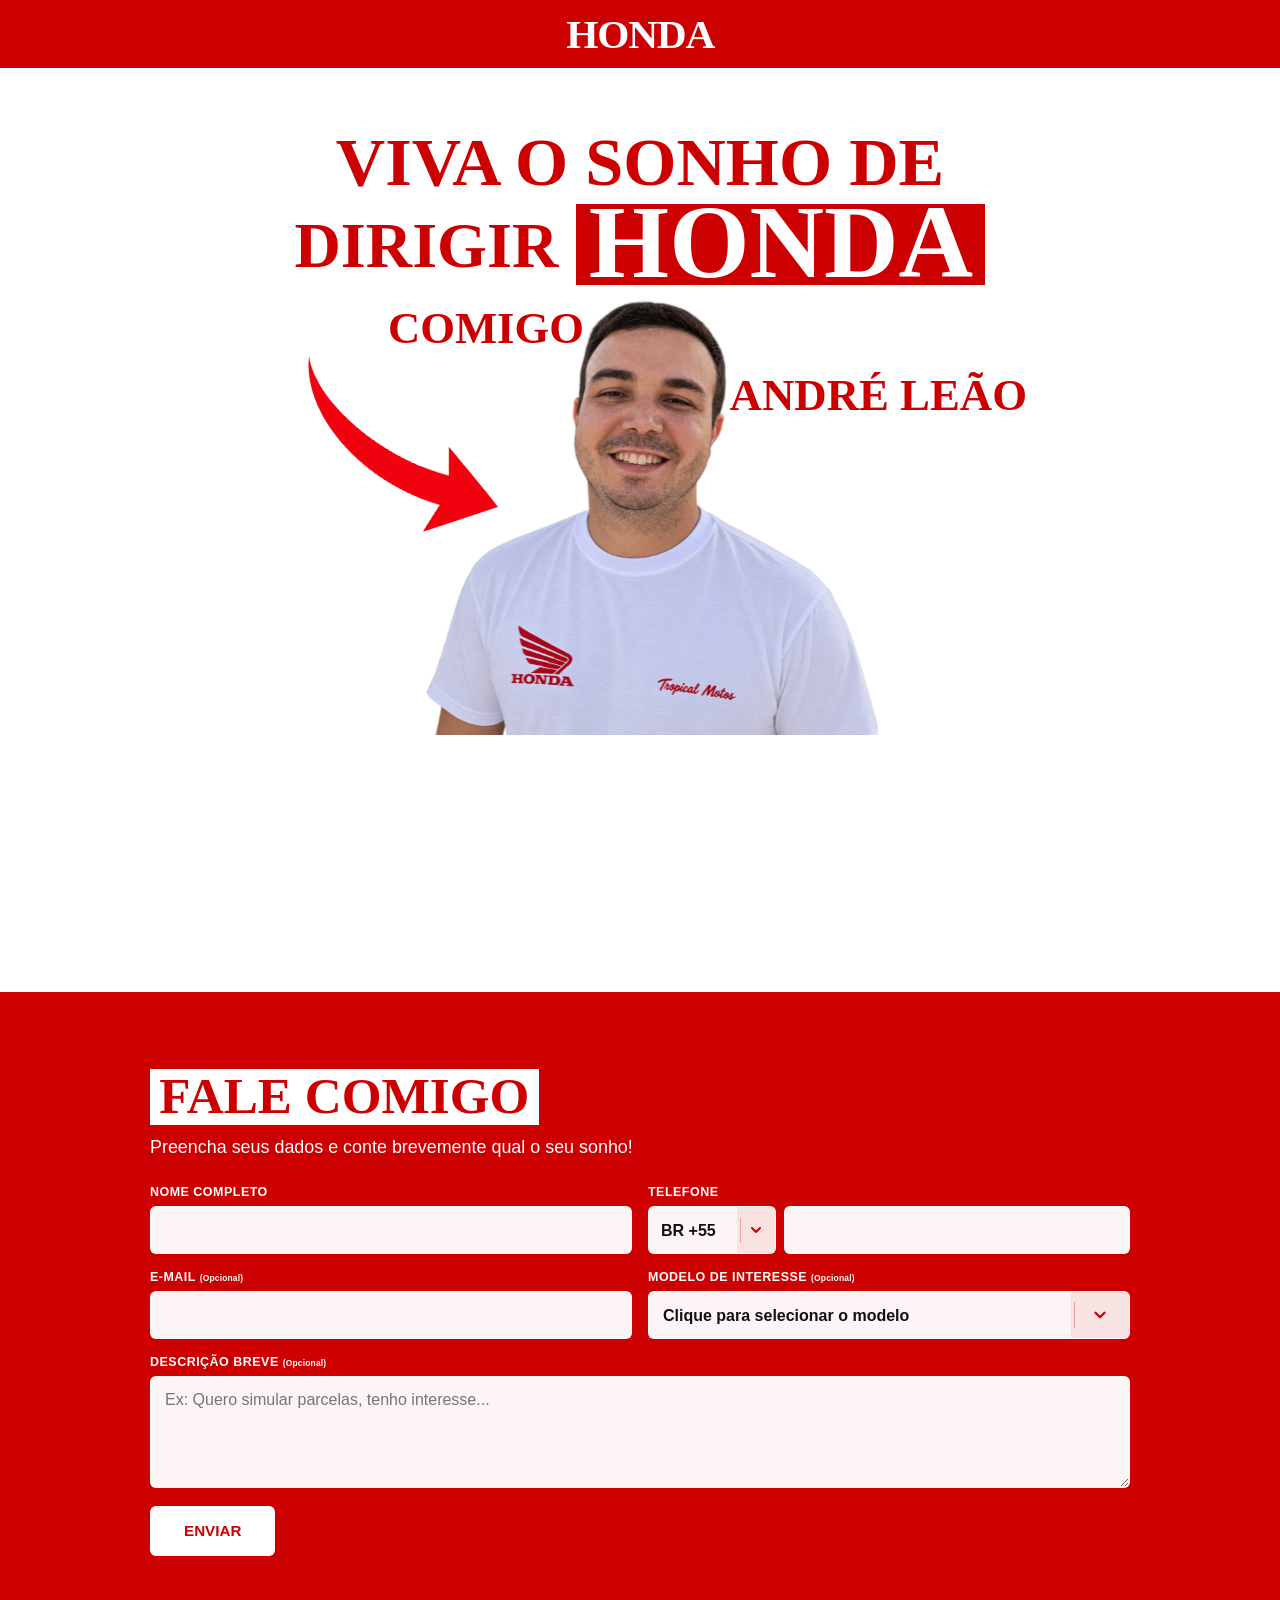
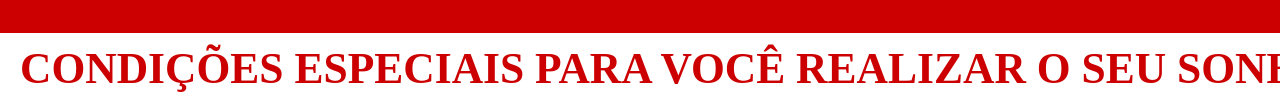
<file: landing/index.html>
<!doctype html>
<html lang="pt-BR">
  <head>
    <meta charset="UTF-8" />
    <meta name="viewport" content="width=device-width, initial-scale=1.0" />
    <title>André Leão</title>
    <link rel="icon" href="assets/A.ico" type="image/x-icon" />
    <link rel="stylesheet" href="style.css" />
    <script src="script.js" defer></script>
  </head>
  <body>
    <div class="shutters" aria-hidden="true">
      <div class="shutter shutter-left"></div>
      <div class="shutter shutter-right"></div>
    </div>

    <main class="landing">
      <header class="site-header">
        <h1>Honda</h1>
      </header>

      <section class="hero-section">
        <div class="hero-stage">
          <p class="hero-copy" aria-label="Viva o sonho de dirigir Honda comigo">
            <span class="line-xl" style="--delay: 1.25s">Viva o sonho de</span>
            <span class="line-pair">
              <span class="line-lg" style="--delay: 2s">dirigir</span>
              <span class="brand-stack">
                <span class="line-honda" style="--delay: 2.7s">
                  <span class="honda-badge">Honda</span>
                </span>
                <span class="line-comigo" style="--delay: 3.25s">comigo</span>
              </span>
            </span>
          </p>
          <span class="hero-man-frame" style="--delay: 3.65s">
            <img class="hero-man" src="assets/andre.webp" alt="" aria-hidden="true" />
          </span>
          <span class="hero-set-frame" style="--delay: 3.65s">
            <img class="hero-set" src="assets/set.webp" alt="" aria-hidden="true" />
          </span>
          <span class="hero-name" style="--delay: 3.9s">André Leão</span>
        </div>
      </section>

      <section class="red-band" aria-label="Formulário de contato">
        <form class="lead-form">
          <div class="lead-form-header">
            <h2>Fale comigo</h2>
            <p>Preencha seus dados e conte brevemente qual o seu sonho!</p>
          </div>

          <div class="lead-form-grid">
            <label>
              <span>Nome completo</span>
              <input type="text" name="nome" autocomplete="name" required />
            </label>

            <label>
              <span>Telefone</span>
              <div class="phone-control">
                <select name="paisTelefone" aria-label="País do telefone">
                  <option value="BR" selected>BR +55</option>
                  <option value="US">US +1</option>
                  <option value="CA">CA +1</option>
                  <option value="MX">MX +52</option>
                  <option value="PT">PT +351</option>
                  <option value="ES">ES +34</option>
                  <option value="FR">FR +33</option>
                  <option value="DE">DE +49</option>
                  <option value="IT">IT +39</option>
                  <option value="GB">GB +44</option>
                  <option value="IE">IE +353</option>
                  <option value="AR">AR +54</option>
                  <option value="CL">CL +56</option>
                  <option value="UY">UY +598</option>
                  <option value="PY">PY +595</option>
                  <option value="BO">BO +591</option>
                  <option value="PE">PE +51</option>
                  <option value="CO">CO +57</option>
                  <option value="VE">VE +58</option>
                  <option value="EC">EC +593</option>
                  <option value="AU">AU +61</option>
                  <option value="NZ">NZ +64</option>
                  <option value="JP">JP +81</option>
                  <option value="CN">CN +86</option>
                  <option value="IN">IN +91</option>
                  <option value="ZA">ZA +27</option>
                </select>
                <input type="tel" name="telefone" autocomplete="tel" inputmode="numeric" required />
              </div>
            </label>

            <label>
              <span>E-mail <small>(Opcional)</small></span>
              <input type="email" name="email" autocomplete="email" />
            </label>

            <label>
              <span>Modelo de interesse <small>(Opcional)</small></span>
              <select name="modelo">
                <option value="">Clique para selecionar o modelo</option>
                <option value="POP 110i ES">POP 110i ES</option>
                <option value="POP 110i +10">POP 110i +10</option>
                <option value="BIZ 125 ES">BIZ 125 ES</option>
                <option value="BIZ 125 EX">BIZ 125 EX</option>
                <option value="ELITE 125">ELITE 125</option>
                <option value="PCX CBS">PCX CBS</option>
                <option value="PCX ABS">PCX ABS</option>
                <option value="Honda ADV 160">Honda ADV 160</option>
                <option value="CG 160 START">CG 160 START</option>
                <option value="CG 160 FAN">CG 160 FAN</option>
                <option value="CG 160 TITAN">CG 160 TITAN</option>
                <option value="NXR 160 BROS CBS">NXR 160 BROS CBS</option>
                <option value="NXR 160 BROS ABS">NXR 160 BROS ABS</option>
                <option value="CB 300F TWISTER ABS">CB 300F TWISTER ABS</option>
                <option value="XRE 190">XRE 190</option>
                <option value="XRE 300 SAHARA ABS">XRE 300 SAHARA ABS</option>
                <option value="XRE 300 SAHARA ADV">XRE 300 SAHARA ADV</option>
                <option value="XR 300L TORNADO">XR 300L TORNADO</option>
                <option value="CRF 300F">CRF 300F</option>
                <option value="CB 500 HORNET">CB 500 HORNET</option>
                <option value="CB 750 HORNET">CB 750 HORNET</option>
                <option value="CB 1000 HORNET 70%">CB 1000 HORNET 70%</option>
                <option value="NX 500">NX 500</option>
                <option value="NC 750X">NC 750X</option>
                <option value="XL 750 TRANSALP">XL 750 TRANSALP</option>
                <option value="CB 650R">CB 650R</option>
                <option value="CRF 1100L 70%">CRF 1100L 70%</option>
                <option value="TRX 420FM">TRX 420FM</option>
                <option value="CB 1000R">CB 1000R</option>
                <option value="AFRICA TWIN 1100L MT">AFRICA TWIN 1100L MT</option>
              </select>
            </label>
          </div>

          <label class="lead-description">
            <span>Descrição breve <small>(Opcional)</small></span>
            <textarea
              name="descricao"
              rows="4"
              placeholder="Ex: Quero simular parcelas, tenho interesse..."
            ></textarea>
          </label>

          <button type="submit">Enviar</button>
        </form>
      </section>

      <section class="white-band">
        <div class="white-band-track">
          <p>Condições especiais para você realizar o seu sonho ainda hoje&nbsp;&nbsp;&nbsp;</p>
          <p>Condições especiais para você realizar o seu sonho ainda hoje&nbsp;&nbsp;&nbsp;</p>
        </div>
      </section>
    </main>
  </body>
</html>
</file>
<file: landing/style.css>
:root {
  --background: #ffffff;
  --honda-red: #cc0000;
  --accent: var(--honda-red);
  --text: #111111;
}

* {
  box-sizing: border-box;
  margin: 0;
  padding: 0;
}

body {
  min-height: 100vh;
  overflow-x: hidden;
  overflow-y: auto;
  background: var(--background);
  color: var(--text);
  font-family: Georgia, "Times New Roman", serif;
}

html {
  scrollbar-width: thin;
  scrollbar-color: var(--accent) transparent;
}

body::-webkit-scrollbar {
  width: 3px;
}

body::-webkit-scrollbar-track {
  background: transparent;
}

body::-webkit-scrollbar-thumb {
  background: var(--accent);
  border-radius: 999px;
}

.shutters {
  position: fixed;
  inset: 0;
  pointer-events: none;
  z-index: 2;
}

.shutter {
  position: absolute;
  top: -10vh;
  bottom: -10vh;
  width: 62vw;
  background: var(--accent);
  animation-duration: 1.1s;
  animation-delay: 0.1s;
  animation-timing-function: cubic-bezier(0.7, 0, 0.2, 1);
  animation-fill-mode: forwards;
}

.shutter-left {
  left: -6vw;
  animation-name: shutter-left-open;
}

.shutter-right {
  right: -6vw;
  animation-name: shutter-right-open;
}

.landing {
  position: relative;
  z-index: 1;
  min-height: 100vh;
}

.site-header {
  width: 100%;
  height: 68px;
  background: var(--accent);
  display: flex;
  align-items: center;
  justify-content: center;
}

h1 {
  font-size: clamp(1.7rem, 3.2vw, 2.8rem);
  line-height: 0.9;
  font-weight: 900;
  letter-spacing: -0.03em;
  text-transform: uppercase;
  color: #ffffff;
  transform: scaleX(1.01);
}

.hero-section {
  position: relative;
  display: flex;
  align-items: flex-start;
  justify-content: center;
  min-height: calc(100vh + 24px);
  padding: clamp(36px, 5vw, 64px) clamp(28px, 5vw, 72px) 0;
  overflow: hidden;
}

.hero-copy {
  position: relative;
  z-index: 1;
  display: flex;
  flex-direction: column;
  align-items: center;
  justify-content: center;
  gap: clamp(6px, 0.9vw, 14px);
  width: min(100%, 900px);
  font-size: clamp(3.15rem, 5.45vw, 6.25rem);
  line-height: 0.88;
  font-weight: 900;
  letter-spacing: 0;
  text-transform: uppercase;
  color: var(--accent);
}

.hero-copy > span:not(.line-pair),
.line-pair > span:not(.brand-stack),
.brand-stack > span {
  position: relative;
  display: block;
  width: max-content;
  max-width: 100%;
  white-space: nowrap;
  opacity: 0;
  transform: translateY(0.28em);
  animation: reveal-copy 0.72s cubic-bezier(0.18, 0.84, 0.25, 1) var(--delay) forwards;
}

.hero-copy .line-pair {
  display: flex;
  align-items: stretch;
  gap: 0.26em;
  width: max-content;
  max-width: 100%;
}

.hero-copy .brand-stack {
  display: flex;
  flex-direction: column;
  gap: 0.06em;
  width: max-content;
  max-width: 100%;
}

.hero-copy .line-xl {
  font-size: 0.98em;
}

.hero-copy .line-lg {
  font-size: 0.92em;
  margin-top: 0.22em;
}

.hero-copy .line-honda {
  font-size: 1.48em;
  line-height: 0.75;
}

.hero-copy .line-comigo {
  font-size: 0.64em;
  line-height: 0.8;
  margin-top: 0.48em;
  margin-left: -4.22em;
}

.hero-man-frame {
  position: absolute;
  z-index: 3;
  left: calc(50% + clamp(2px, 0.6vw, 10px));
  top: clamp(140px, 18vw, 255px);
  display: block;
  width: clamp(300px, 36vw, 540px);
  height: clamp(340px, 39vw, 590px);
  margin: 0;
  overflow: hidden;
  pointer-events: none;
  opacity: 0;
  transform: translate(-50%, 0.28em);
  animation: reveal-man 0.72s cubic-bezier(0.18, 0.84, 0.25, 1) var(--delay) forwards;
}

.hero-man {
  display: block;
  width: 100%;
  height: auto;
  transform: translateY(0);
}

.hero-set-frame {
  position: absolute;
  z-index: 2;
  left: calc(50% - clamp(260px, 28vw, 460px));
  top: clamp(170px, 21vw, 290px);
  display: block;
  width: clamp(145px, 18vw, 255px);
  pointer-events: none;
  opacity: 0;
  transform: translateY(0.28em);
  animation: reveal-copy 0.72s cubic-bezier(0.18, 0.84, 0.25, 1) var(--delay) forwards;
}

.hero-set {
  display: block;
  width: 100%;
  height: auto;
  transform: scaleY(-1) rotate(-18deg);
}

.hero-name {
  position: absolute;
  z-index: 4;
  left: calc(50% + clamp(35px, 7vw, 125px));
  top: clamp(205px, 24vw, 355px);
  color: var(--accent);
  font-size: clamp(2rem, 3.5vw, 4.4rem);
  line-height: 0.9;
  font-weight: 900;
  text-transform: uppercase;
  white-space: nowrap;
  opacity: 0;
  transform: translateY(0.28em);
  animation: reveal-copy 0.72s cubic-bezier(0.18, 0.84, 0.25, 1) var(--delay) forwards;
}

.honda-badge {
  display: inline-block;
  padding: 0 0.12em 0.04em;
  background: var(--accent);
  color: #ffffff;
}

.red-band {
  width: 100vw;
  margin-left: calc(50% - 50vw);
  min-height: clamp(360px, 42vw, 560px);
  padding: clamp(42px, 6vw, 78px) clamp(22px, 5vw, 72px);
  background: var(--accent);
}

.white-band {
  display: flex;
  align-items: center;
  overflow: hidden;
  width: 100vw;
  min-height: clamp(42px, 6vw, 72px);
  padding: 12px 20px;
  margin-left: calc(50% - 50vw);
  background: #ffffff;
}

.white-band-track {
  display: flex;
  width: max-content;
  animation: white-band-marquee 12s linear infinite;
}

.white-band p {
  flex: 0 0 auto;
  min-width: 100vw;
  color: var(--accent);
  font-family: Georgia, "Times New Roman", serif;
  font-size: clamp(1.45rem, 3.4vw, 3rem);
  font-weight: 900;
  line-height: 1;
  text-align: center;
  text-transform: uppercase;
  white-space: nowrap;
}

.lead-form {
  width: min(100%, 980px);
  margin: 0 auto;
  color: #ffffff;
}

.lead-form-header {
  margin-bottom: 24px;
}

.lead-form h2 {
  display: inline-block;
  padding: 0.08em 0.18em 0.12em;
  background: #ffffff;
  color: var(--accent);
  font-size: clamp(2rem, 4vw, 4.2rem);
  line-height: 0.9;
  font-weight: 900;
  text-transform: uppercase;
}

.lead-form p {
  max-width: 620px;
  margin-top: 10px;
  font-family: Arial, Helvetica, sans-serif;
  font-size: clamp(0.95rem, 1.4vw, 1.12rem);
  line-height: 1.45;
}

.lead-form-grid {
  display: grid;
  grid-template-columns: repeat(2, minmax(0, 1fr));
  gap: 16px;
}

.lead-form label {
  display: flex;
  flex-direction: column;
  gap: 7px;
  font-family: Arial, Helvetica, sans-serif;
  font-size: 0.78rem;
  font-weight: 700;
  letter-spacing: 0.04em;
  text-transform: uppercase;
}

.lead-form small {
  color: #ffffff;
  font-size: 0.68em;
  font-weight: 900;
  letter-spacing: 0.02em;
  text-transform: none;
}

.lead-form input,
.lead-form select,
.lead-form textarea {
  width: 100%;
  border: 1px solid rgba(255, 255, 255, 0.58);
  border-radius: 6px;
  background: rgba(255, 255, 255, 0.96);
  color: var(--text);
  font: 500 1rem/1.2 Arial, Helvetica, sans-serif;
  outline: none;
}

.lead-form input,
.lead-form select {
  min-height: 48px;
  padding: 0 14px;
}

.lead-form select {
  appearance: none;
  background-image:
    url("data:image/svg+xml,%3Csvg xmlns='http://www.w3.org/2000/svg' width='18' height='18' viewBox='0 0 24 24' fill='none' stroke='%23cc0000' stroke-width='3' stroke-linecap='round' stroke-linejoin='round'%3E%3Cpath d='m6 9 6 6 6-6'/%3E%3C/svg%3E"),
    linear-gradient(to bottom, rgba(204, 0, 0, 0.08), rgba(204, 0, 0, 0.08)),
    linear-gradient(to bottom, rgba(204, 0, 0, 0.28), rgba(204, 0, 0, 0.28));
  background-position:
    calc(100% - 20px) 50%,
    100% 50%,
    calc(100% - 54px) 50%;
  background-repeat: no-repeat;
  background-size: 18px 18px, 58px 100%, 1px 58%;
  cursor: pointer;
  font-weight: 700;
  padding-right: 72px;
}

.lead-form select:hover {
  border-color: #ffffff;
  background-color: #ffffff;
}

.phone-control {
  display: grid;
  grid-template-columns: 128px minmax(0, 1fr);
  gap: 8px;
}

.phone-control select {
  cursor: pointer;
  font-weight: 900;
  background-position:
    calc(100% - 11px) 50%,
    100% 50%,
    calc(100% - 34px) 50%;
  background-size: 16px 16px, 38px 100%, 1px 54%;
  padding-left: 12px;
  padding-right: 46px;
  text-overflow: clip;
}

.lead-form textarea {
  min-height: 112px;
  margin-top: 7px;
  padding: 13px 14px;
  resize: vertical;
}

.lead-form input:focus,
.lead-form select:focus,
.lead-form textarea:focus {
  border-color: #ffffff;
  box-shadow: 0 0 0 3px rgba(255, 255, 255, 0.24);
}

.lead-description {
  margin-top: 16px;
}

.lead-description textarea {
  margin-top: 0;
}

.lead-form button {
  min-height: 50px;
  margin-top: 18px;
  padding: 0 34px;
  border: 0;
  border-radius: 6px;
  background: #ffffff;
  color: var(--accent);
  font: 900 0.95rem/1 Arial, Helvetica, sans-serif;
  text-transform: uppercase;
  cursor: pointer;
  transition:
    transform 0.18s ease,
    box-shadow 0.18s ease,
    background 0.18s ease;
}

.lead-form button:hover {
  background: #f3f3f3;
  box-shadow: 0 12px 24px rgba(0, 0, 0, 0.18);
  transform: translateY(-2px);
}

.lead-form button:active {
  box-shadow: 0 5px 12px rgba(0, 0, 0, 0.18);
  transform: translateY(1px) scale(0.98);
}

@media (max-width: 1100px) {
  .hero-section {
    min-height: clamp(360px, 51vw, 570px);
    padding-right: clamp(20px, 4vw, 48px);
    padding-left: clamp(20px, 4vw, 48px);
  }

  .hero-copy {
    font-size: clamp(2.35rem, 6vw, 5.2rem);
  }

  .hero-man-frame {
    top: clamp(135px, 18vw, 245px);
    width: clamp(245px, 36vw, 500px);
    height: clamp(280px, 39vw, 550px);
  }

  .hero-set-frame {
    left: calc(50% - clamp(170px, 28vw, 360px));
    top: clamp(170px, 24vw, 285px);
    width: clamp(95px, 16vw, 210px);
  }

  .hero-name {
    left: calc(50% + clamp(42px, 8vw, 108px));
    top: clamp(215px, 29vw, 355px);
    font-size: clamp(1.35rem, 3.8vw, 3.6rem);
  }
}

@media (max-width: 760px) {
  .hero-section {
    min-height: clamp(300px, 77vw, 450px);
    padding: 30px clamp(14px, 4vw, 24px) 0;
  }

  .hero-copy {
    max-width: 100%;
    font-size: clamp(1.45rem, 7.7vw, 3.05rem);
    line-height: 0.92;
    gap: clamp(5px, 1vw, 8px);
  }

  .hero-copy .line-pair {
    gap: 0.16em;
  }

  .hero-copy .line-comigo {
    margin-left: -3.45em;
  }

  .hero-man-frame {
    left: calc(50% + clamp(2px, 1vw, 7px));
    top: clamp(118px, 33vw, 205px);
    width: clamp(168px, 51vw, 300px);
    height: clamp(195px, 59vw, 345px);
  }

  .hero-set-frame {
    left: calc(50% - clamp(100px, 33vw, 178px));
    top: clamp(145px, 42vw, 255px);
    width: clamp(58px, 21vw, 114px);
  }

  .hero-name {
    left: calc(50% + clamp(38px, 12vw, 86px));
    top: clamp(185px, 53vw, 312px);
    font-size: clamp(0.84rem, 4.8vw, 1.75rem);
    transform: translateY(0.28em);
    animation-name: reveal-copy;
  }

  .red-band {
    min-height: auto;
    padding: 38px clamp(16px, 5vw, 24px) 48px;
  }

  .lead-form-grid {
    grid-template-columns: 1fr;
  }

  .lead-form button {
    width: 100%;
  }
}

@media (max-width: 420px) {
  .hero-section {
    min-height: clamp(280px, 70vw, 325px);
    padding-top: 24px;
  }

  .hero-copy {
    font-size: clamp(1.18rem, 7.45vw, 1.95rem);
    gap: 5px;
  }

  .hero-copy .line-pair {
    gap: 0.12em;
  }

  .hero-copy .line-comigo {
    margin-left: -3.1em;
  }

  .hero-man-frame {
    top: clamp(106px, 31vw, 132px);
    width: clamp(150px, 49vw, 198px);
    height: clamp(178px, 58vw, 238px);
  }

  .hero-set-frame {
    left: calc(50% - clamp(82px, 30vw, 122px));
    top: clamp(132px, 40vw, 166px);
    width: clamp(48px, 18vw, 72px);
  }

  .hero-name {
    left: calc(50% + clamp(32px, 10.5vw, 50px));
    top: clamp(166px, 48vw, 205px);
    font-size: clamp(0.72rem, 4.35vw, 1.02rem);
  }
}

@media (max-width: 340px) {
  .hero-section {
    min-height: 255px;
  }
}

@keyframes shutter-left-open {
  from {
    left: -6vw;
  }

  to {
    left: -62vw;
  }
}

@keyframes shutter-right-open {
  from {
    right: -6vw;
  }

  to {
    right: -62vw;
  }
}

@keyframes reveal-copy {
  from {
    opacity: 0;
    transform: translateY(0.28em);
  }

  to {
    opacity: 1;
    transform: translateY(0);
  }
}

@keyframes reveal-man {
  from {
    opacity: 0;
    transform: translate(-50%, 0.28em);
  }

  to {
    opacity: 1;
    transform: translate(-50%, 0);
  }
}

@keyframes reveal-name-mobile {
  from {
    opacity: 0;
    transform: translate(-50%, 0.28em);
  }

  to {
    opacity: 1;
    transform: translate(-50%, 0);
  }
}

@keyframes white-band-marquee {
  from {
    transform: translateX(0);
  }

  to {
    transform: translateX(-50%);
  }
}
</file>
